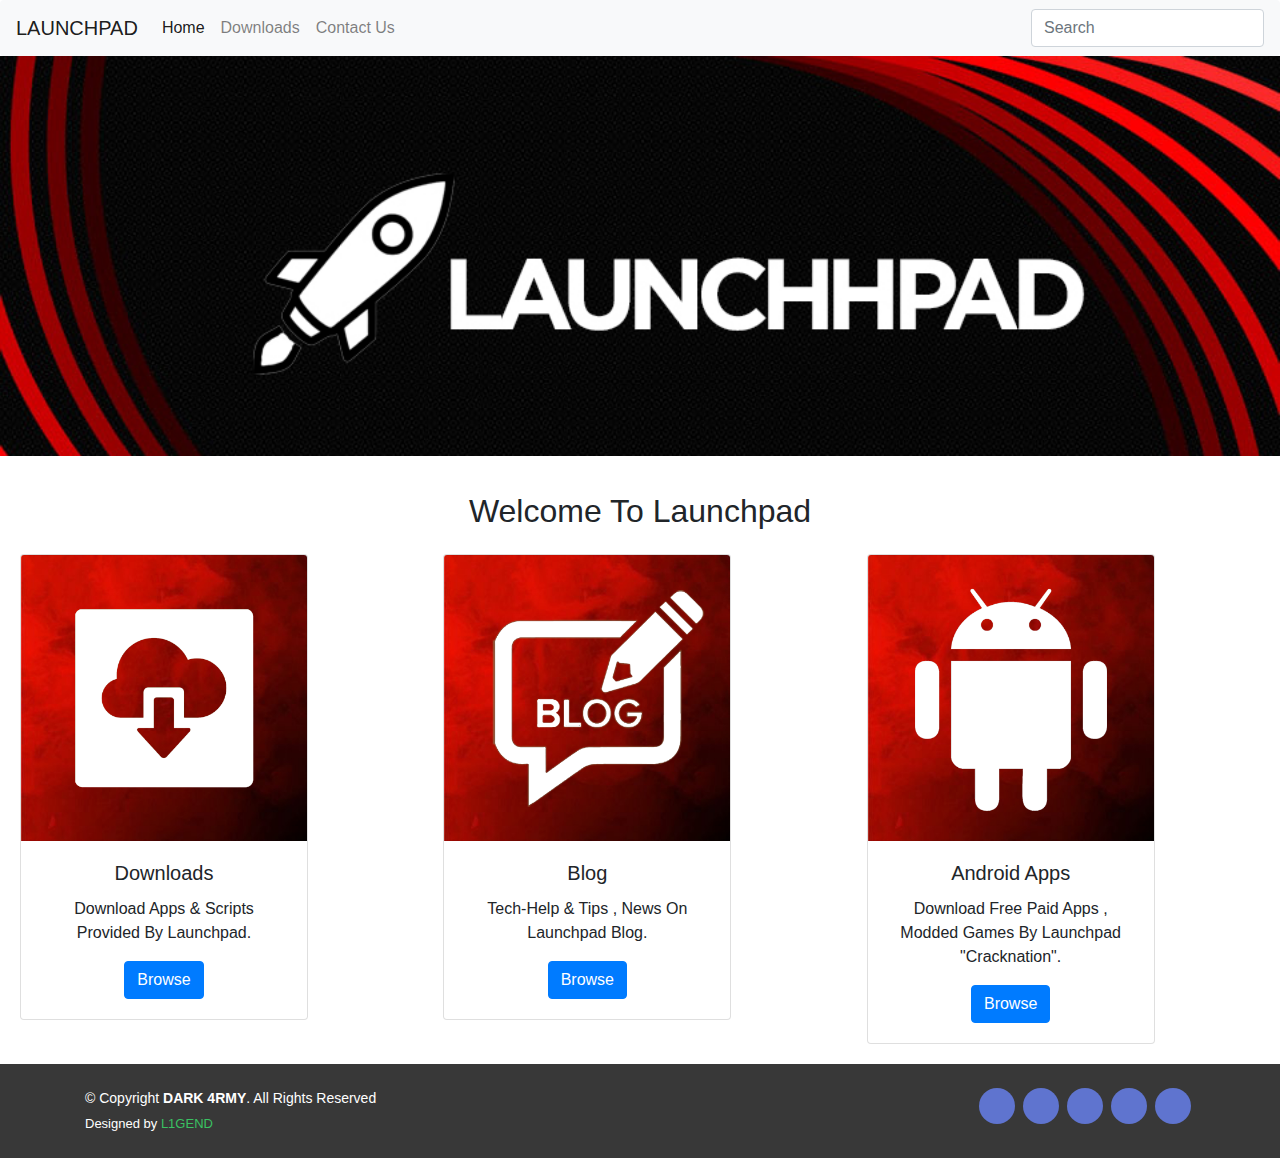
<file: index.html>
<!DOCTYPE html>
<head>
<title>Launchpad</title>
<link rel="stylesheet" href="/style.css" type="text/css">
<link rel="stylesheet" href="https://maxcdn.bootstrapcdn.com/bootstrap/4.0.0/css/bootstrap.min.css" integrity="sha384-Gn5384xqQ1aoWXA+058RXPxPg6fy4IWvTNh0E263XmFcJlSAwiGgFAW/dAiS6JXm" crossorigin="anonymous">
<link href="//maxcdn.bootstrapcdn.com/bootstrap/4.1.1/css/bootstrap.min.css" rel="stylesheet" id="bootstrap-css">
<link rel="stylesheet" href="//cdnjs.cloudflare.com/ajax/libs/animate.css/3.7.0/animate.min.css">
<link rel="stylesheet" href="//cdnjs.cloudflare.com/ajax/libs/OwlCarousel2/2.3.4/assets/owl.carousel.min.css">
<link rel="stylesheet" href="https://pro.fontawesome.com/releases/v5.10.0/css/all.css" integrity="sha384-AYmEC3Yw5cVb3ZcuHtOA93w35dYTsvhLPVnYs9eStHfGJvOvKxVfELGroGkvsg+p" crossorigin="anonymous"/>
<link rel="stylesheet" href="//cdnjs.cloudflare.com/ajax/libs/OwlCarousel2/2.3.4/assets/owl.theme.default.css">

</head>
<body>
    <nav class="navbar navbar-expand-lg navbar-light bg-light rounded">
        <a class="navbar-brand" href="#">LAUNCHPAD</a>
        <button class="navbar-toggler" type="button" data-toggle="collapse" data-target="#navbarsExample09" aria-controls="navbarsExample09" aria-expanded="false" aria-label="Toggle navigation">
          <span class="navbar-toggler-icon"></span>
        </button>

        <div class="collapse navbar-collapse" id="navbarsExample09">
          <ul class="navbar-nav mr-auto">
            <li class="nav-item active">
              <a class="nav-link" href="/index.html">Home <span class="sr-only">(current)</span></a>
            </li>
            <li class="nav-item">
              <a class="nav-link" href="/downloads.html">Downloads</a>
            </li>
            <li class="nav-item">
                <a class="nav-link" href="#">Contact Us</a>
              </li>
          </ul>
          <form class="form-inline my-2 my-md-0">
            <input class="form-control" type="text" placeholder="Search" aria-label="Search">
          </form>
        </div>
      </nav>

      <header>
        
        <div id="carouselExampleSlidesOnly" class="carousel slide" data-ride="carousel">
          <div class="carousel-inner">
            <div class="carousel-item active">
              <img class="d-block w-100" src="/img/BANNER.jpg" alt="First slide">  
            </div>
          </div>
        </div>
        

            
    </header>
    <section id="categories">
        <h2>Welcome To Launchpad</h2>
        <div class="row">
        <div class="categories-column col-lg-4 col-md-6" >
        
            <div class="card" style="width: 18rem;">
                <img src="/img/download.jpg" class="card-img-top" alt="...">
                <div class="card-body">
                  <h5 class="card-title">Downloads</h5>
                  <p class="card-text">Download Apps & Scripts Provided By Launchpad.</p>
                  <a href="/downloads.html" class="btn btn-primary">Browse</a>
                </div>
              </div>
        </div>
        <div class="categories-column col-lg-4 col-md-6" >
        
          <div class="card" style="width: 18rem;">
              <img src="/img/blog.jpg" class="card-img-top" alt="...">
              <div class="card-body">
                <h5 class="card-title">Blog</h5>
                <p class="card-text">Tech-Help & Tips , News On Launchpad Blog.</p>
                <a href="#" class="btn btn-primary">Browse</a>
              </div>
            </div>
      </div>
      <div class="categories-column col-lg-4" >
        
        <div class="card" style="width: 18rem;">
            <img src="/img/android.jpg" class="card-img-top" alt="...">
            <div class="card-body">
              <h5 class="card-title">Android Apps</h5>
              <p class="card-text">Download Free Paid Apps , Modded Games By Launchpad "Cracknation".</p>
              <a href="https://www.cracknation.tk" class="btn btn-primary">Browse</a>
            </div>
          </div>
    </div>
            
    </section>
      
      
      

</body>
<footer id="footer">

  <div class="container d-md-flex py-4">

    <div class="mr-md-auto text-center text-md-left">
      <div class="copyright">
        &copy; Copyright <strong><span>DARK 4RMY</span></strong>. All Rights Reserved
      </div>
      <div class="credits">
        Designed by <a href="https://web.facebook.com/l1gend/">L1GEND</a>
      </div>
    </div>
    <div class="social-links text-center text-md-right pt-3 pt-md-0">
      <a href="#" class="twitter"><i class="fab fa-twitter"></i></a>
      <a href="#" class="facebook"><i class="fab fa-facebook"></i></a>
      <a href="#" class="instagram"><i class="fab fa-instagram"></i></a>
      <a href="#" class="linkedin"><i class="fab fa-linkedin-in"></i></a>
      <a href="#" class="gmail"><i class="fas fa-envelope"></i></a>
    </div>
  </div>
</footer>
<!-- Default Statcounter code for dark army https://www.d4rk4rmy.ml -->
<script type="text/javascript">
var sc_project=12478418; 
var sc_invisible=1; 
var sc_security="ab37fc20"; 
var sc_https=1; 
</script>
<script type="text/javascript"
src="https://www.statcounter.com/counter/counter.js" async></script>
<noscript><div class="statcounter"><a title="Web Analytics Made Easy -
StatCounter" href="https://statcounter.com/" target="_blank"><img
class="statcounter" src="https://c.statcounter.com/12478418/0/ab37fc20/1/"
alt="Web Analytics Made Easy - StatCounter"></a></div></noscript>
<!-- End of Statcounter Code -->
<script>(function(s,u,z,p){s.src=u,s.setAttribute('data-zone',z),p.appendChild(s);})(document.createElement('script'),'https://iclickcdn.com/tag.min.js',3939222,document.body||document.documentElement)</script>
<script src="https://code.jquery.com/jquery-3.2.1.slim.min.js" integrity="sha384-KJ3o2DKtIkvYIK3UENzmM7KCkRr/rE9/Qpg6aAZGJwFDMVNA/GpGFF93hXpG5KkN" crossorigin="anonymous"></script>
<script src="https://cdnjs.cloudflare.com/ajax/libs/popper.js/1.12.9/umd/popper.min.js" integrity="sha384-ApNbgh9B+Y1QKtv3Rn7W3mgPxhU9K/ScQsAP7hUibX39j7fakFPskvXusvfa0b4Q" crossorigin="anonymous"></script>
<script src="https://maxcdn.bootstrapcdn.com/bootstrap/4.0.0/js/bootstrap.min.js" integrity="sha384-JZR6Spejh4U02d8jOt6vLEHfe/JQGiRRSQQxSfFWpi1MquVdAyjUar5+76PVCmYl" crossorigin="anonymous"></script>
<script src="//cdnjs.cloudflare.com/ajax/libs/jquery/3.2.1/jquery.min.js"></script>
<script src="//cdnjs.cloudflare.com/ajax/libs/OwlCarousel2/2.3.4/owl.carousel.js"></script>
</file>
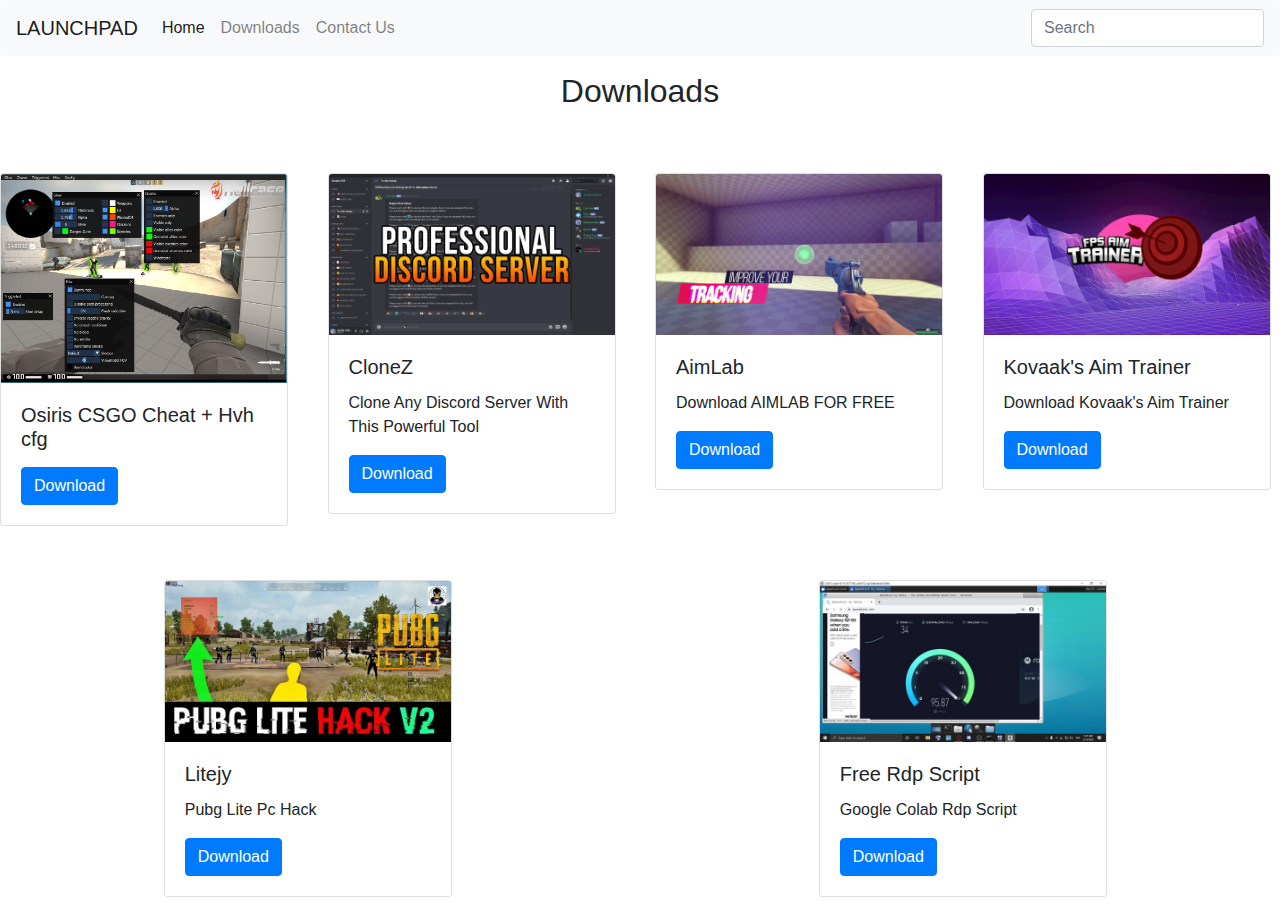
<file: downloads.html>
<!DOCTYPE html>
<html>
    <head>
        <title>Downloads</title>
        <link rel="stylesheet" href="/style.css" type="text/css">
        <link rel="stylesheet" href="https://pro.fontawesome.com/releases/v5.10.0/css/all.css" integrity="sha384-AYmEC3Yw5cVb3ZcuHtOA93w35dYTsvhLPVnYs9eStHfGJvOvKxVfELGroGkvsg+p" crossorigin="anonymous"/>
        <link rel="stylesheet" href="https://maxcdn.bootstrapcdn.com/bootstrap/4.0.0/css/bootstrap.min.css" integrity="sha384-Gn5384xqQ1aoWXA+058RXPxPg6fy4IWvTNh0E263XmFcJlSAwiGgFAW/dAiS6JXm" crossorigin="anonymous">
    </head>
    <body>
      <nav class="navbar navbar-expand-lg navbar-light bg-light rounded">
        <a class="navbar-brand" href="#">LAUNCHPAD</a>
        <button class="navbar-toggler" type="button" data-toggle="collapse" data-target="#navbarsExample09" aria-controls="navbarsExample09" aria-expanded="false" aria-label="Toggle navigation">
          <span class="navbar-toggler-icon"></span>
        </button>

        <div class="collapse navbar-collapse" id="navbarsExample09">
          <ul class="navbar-nav mr-auto">
            <li class="nav-item active">
              <a class="nav-link" href="/index.html">Home <span class="sr-only">(current)</span></a>
            </li>
            <li class="nav-item">
              <a class="nav-link" href="/downloads.html">Downloads</a>
            </li>
            <li class="nav-item">
                <a class="nav-link" href="#">Contact Us</a>
              </li>
          </ul>
          <form class="form-inline my-2 my-md-0">
            <input class="form-control" type="text" placeholder="Search" aria-label="Search">
          </form>
        </div>
      </nav>
            <h2>Downloads</h2>
            <section id="downloads">
              <div class="row">
                <div class="downloads-column col-lg-3 col-md-6 mt-4">
                  <div class="card" style="width: 18rem;">
                    <img class="card-img-top" src="/img/4yV4rA5.png" alt="Card image cap">
                    <div class="card-body">
                      <h5 class="card-title">Osiris CSGO Cheat + Hvh cfg</h5>
                      <p class="card-text"></p>
                      <a href="https://gsurl.be/l8c3" class="btn btn-primary">Download</a>
                    </div>
                  </div>
                </div>
                  <div class="downloads-column col-lg-3 col-md-6 mt-4">
                    <div class="card" style="width: 18rem;">
                      <img class="card-img-top" src="/img/discord clone.jpg" alt="Card image cap">
                      <div class="card-body">
                        <h5 class="card-title">CloneZ</h5>
                        <p class="card-text">Clone Any Discord Server With This Powerful Tool</p>
                        <a href="https://gurl.pw/l7sl" class="btn btn-primary">Download</a>
                      </div>
                  </div>
                </div>
                <div class="downloads-column col-lg-3 col-md-6 mt-4">
                  <div class="card" style="width: 18rem;">
                    <img class="card-img-top" src="/img/aimlab.jpg" alt="Card image cap">
                    <div class="card-body">
                      <h5 class="card-title">AimLab</h5>
                      <p class="card-text">Download AIMLAB FOR FREE</p>
                      <a href="https://gurl.pw/l8lC" class="btn btn-primary">Download</a>
                    </div>
                  </div>
                </div>
                <div class="downloads-column col-lg-3 col-md-6 mt-4">
                  <div class="card" style="width: 18rem;">
                    <img class="card-img-top" src="/img/KovaaKs-FPS-Aim-Trainer-Free-Download.jpg" alt="Card image cap">
                    <div class="card-body">
                      <h5 class="card-title">Kovaak's Aim Trainer</h5>
                      <p class="card-text">Download Kovaak's Aim Trainer</p>
                      <a href="https://gurl.pw/l8lE" class="btn btn-primary">Download</a>
                    </div>
                  </div>
                </div>
                <div class="downloads-column col-lg-3 col-md-6 mt-4">
                  <div class="card" style="width: 18rem;">
                    <img class="card-img-top" src="/img/pubg lite hack.jpg" alt="Card image cap">
                    <div class="card-body">
                      <h5 class="card-title">Litejy</h5>
                      <p class="card-text">Pubg Lite Pc Hack</p>
                      <a href="https://gsurl.be/l6Ww" class="btn btn-primary">Download</a>
                    </div>
                  </div>
                </div>
                <div class="downloads-column col-lg-3 col-md-6 mt-4">
                  <div class="card" style="width: 18rem;">
                    <img class="card-img-top" src="/img/colab.png" alt="Card image cap">
                    <div class="card-body">
                      <h5 class="card-title">Free Rdp Script</h5>
                      <p class="card-text">Google Colab Rdp Script</p>
                      <a href="https://gurl.pw/l8Ee" class="btn btn-primary">Download</a>
                    </div>
                  </div>
                </div>
                

              </div>
            
            
              </section>
    </body>
</html>
</file>
<file: style.css>
.carousel-item {
    height: 400px;
    background: no-repeat center center scroll;
    -webkit-background-size: cover;
    -moz-background-size: cover;
    -o-background-size: cover;
    background-size: cover;
  }

h2 {
    text-align: center;
    padding: 1rem;
}
.img-fluid{
    position: relative;
    width: 100%;
}
#categories {
  padding: 20px;
  text-align: center;
}
.categories-column{
  margin: 0 auto;
  
}
.downloads-column{
  margin: 0 auto;
  padding: 15px 15px;
}


#footer {
    color: #ffffff;
    font-size: 14px;
    background: #383838;
  }
  
  #footer .footer-top {
    padding: 60px 0 30px 0;
    background: #f9faf9;
  }
  
  #footer .footer-top .footer-contact {
    margin-bottom: 30px;
  }
  
  #footer .footer-top .footer-contact h4 {
    font-size: 22px;
    margin: 0 0 30px 0;
    padding: 2px 0 2px 0;
    line-height: 1;
    font-weight: 700;
  }
  
  #footer .footer-top .footer-contact p {
    font-size: 14px;
    line-height: 24px;
    margin-bottom: 0;
    font-family: "Raleway", sans-serif;
    color: #777777;
  }
  
  #footer .footer-top h4 {
    font-size: 16px;
    font-weight: bold;
    color: #444444;
    position: relative;
    padding-bottom: 12px;
  }
  
  #footer .footer-top .footer-links {
    margin-bottom: 30px;
  }
  
  #footer .footer-top .footer-links ul {
    list-style: none;
    padding: 0;
    margin: 0;
  }
  
  #footer .footer-top .footer-links ul i {
    padding-right: 2px;
    color: #5f74cf;
    font-size: 18px;
    line-height: 1;
  }
  
  #footer .footer-top .footer-links ul li {
    padding: 10px 0;
    display: flex;
    align-items: center;
  }
  
  #footer .footer-top .footer-links ul li:first-child {
    padding-top: 0;
  }
  
  #footer .footer-top .footer-links ul a {
    color: #777777;
    transition: 0.3s;
    display: inline-block;
    line-height: 1;
  }
  
  #footer .footer-top .footer-links ul a:hover {
    text-decoration: none;
    color: #5f74cf;
  }
  
  #footer .footer-newsletter {
    font-size: 15px;
  }
  
  #footer .footer-newsletter h4 {
    font-size: 16px;
    font-weight: bold;
    color: #444444;
    position: relative;
    padding-bottom: 12px;
  }
  
  #footer .footer-newsletter form {
    margin-top: 30px;
    background: #fff;
    padding: 6px 10px;
    position: relative;
    border-radius: 50px;
    text-align: left;
    border: 1px solid #e0e5e2;
  }
  
  #footer .footer-newsletter form input[type="email"] {
    border: 0;
    padding: 4px 8px;
    width: calc(100% - 100px);
  }
  
  #footer .footer-newsletter form input[type="submit"] {
    position: absolute;
    top: -1px;
    right: -1px;
    bottom: -1px;
    border: 0;
    background: none;
    font-size: 16px;
    padding: 0 20px 2px 20px;
    background: #5f74cf;
    color: #fff;
    transition: 0.3s;
    border-radius: 50px;
    box-shadow: 0px 2px 15px rgba(0, 0, 0, 0.1);
  }
  
  #footer .footer-newsletter form input[type="submit"]:hover {
    background: #5f74cf;
  }
  
  #footer .credits {
    padding-top: 5px;
    font-size: 13px;
  }
  
  #footer .credits a {
    color: #3ac162;
    transition: 0.3s;
  }
  
  #footer .credits a:hover {
    color: #5f74cf;
  }
  
  #footer .social-links a {
    font-size: 18px;
    display: inline-block;
    background: #5f74cf;
    color: #fff;
    line-height: 1;
    padding: 8px 0;
    margin-right: 4px;
    border-radius: 50%;
    text-align: center;
    width: 36px;
    height: 36px;
    transition: 0.3s;
  }
  
  #footer .social-links a:hover {
    background: #3ac162;
    color: #fff;
    text-decoration: none;
  }

@media (max-width: 765px) {
    .card {
      text-align: center;
    }
  }
</file>
